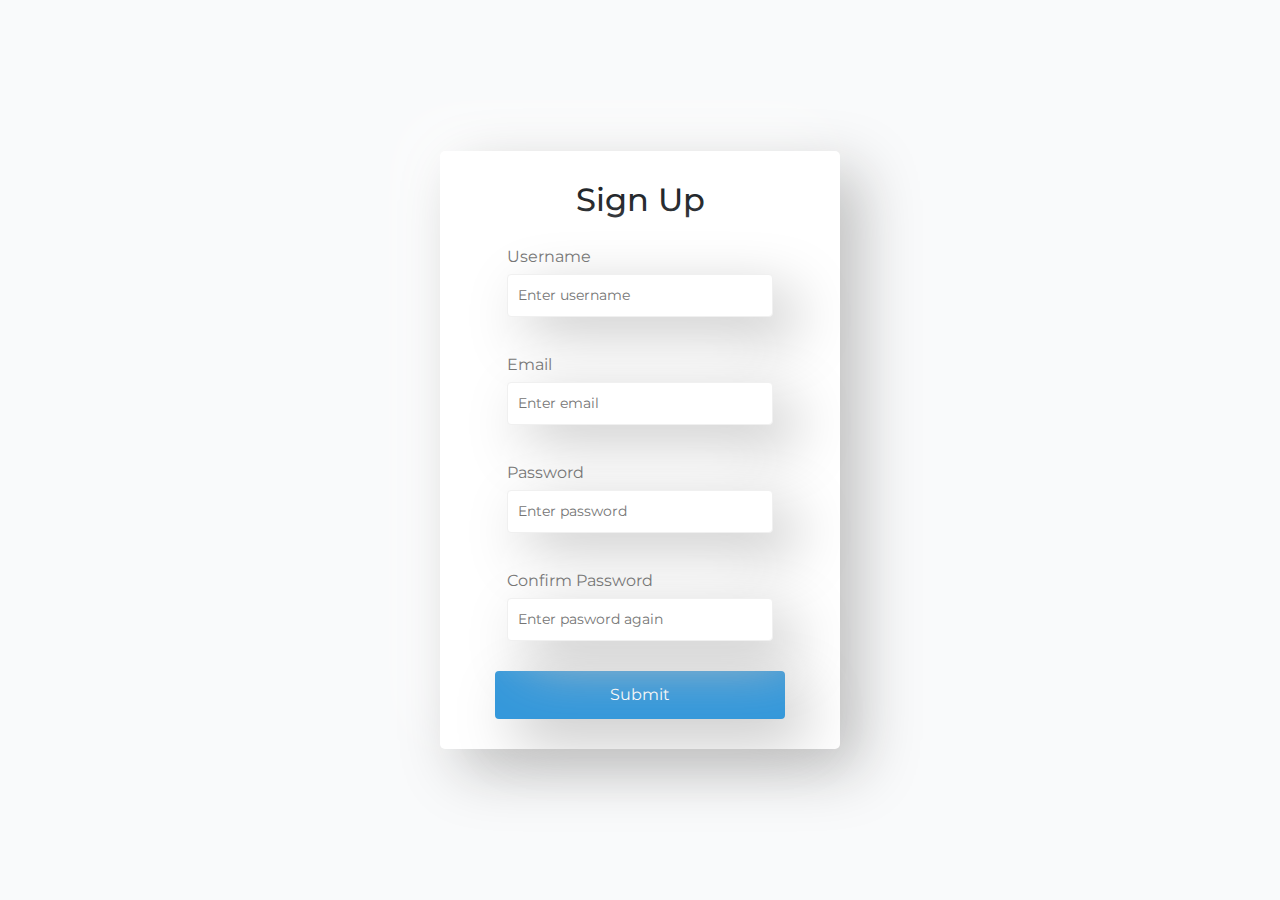
<file: projects/form-validations/index.html>
<!DOCTYPE html>
<html lang="en" >
<head>
  <meta charset="UTF-8">
  <title>CodePen - Form Validation using Pure JS</title>
  <link rel="stylesheet" href="./style.css">

</head>
<body>
<!-- partial:index.partial.html -->
<div class="container">
  <form id="form" action="#" class="form">
    <h2>Sign Up</h2>
    <div class="form-control">
      <label for="username">Username</label>
      <input type="text" id="username" placeholder="Enter username" />
      <small>Error Message</small>
    </div>
    <div class="form-control">
      <label for="email">Email</label>
      <input type="text" id="email" placeholder="Enter email" />
      <small>Error Message</small>
    </div>
    <div class="form-control">
      <label for="password">Password</label>
      <input type="password" id="password" placeholder="Enter password" />
      <small>Error Message</small>
    </div>
    <div class="form-control">
      <label for="password2">Confirm Password</label>
      <input type="password" id="password2" placeholder="Enter pasword again" />
      <small>Error Message</small>
    </div>
    <button type="submit" onclick="javascript:void(0)">Submit</button>
  </form>
</div>
<!-- partial -->
  <script  src="./script.js"></script>

</body>
</html>
</file>
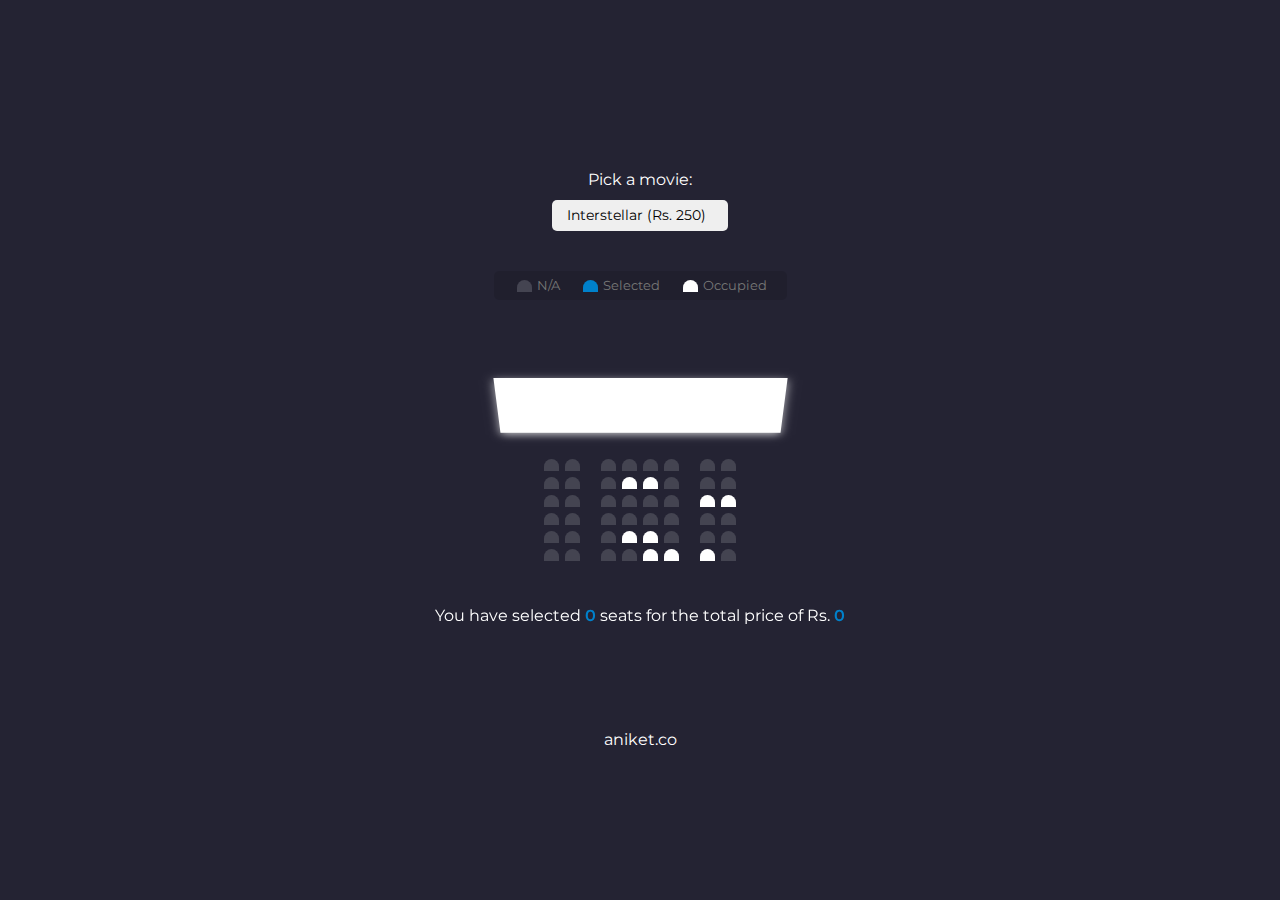
<file: projects/theatre-seat-booking/index.html>
<!DOCTYPE html>
<html lang="en" >
<head>
  <meta charset="UTF-8">
  <title>CodePen - Theatre Seat Booking UI</title>
  <link rel="stylesheet" href="./style.css">

</head>
<body>
<!-- partial:index.partial.html -->
<div class="movie-container">
  <label>Pick a movie: </label>
  <select id="movie">
    <option value="250">Interstellar (Rs. 250)</option>
    <option value="200">Kabir Singh (Rs. 200)</option>
    <option value="150">Duniyadari (Rs. 150)</option>
    <option value="100">Natsamrat (Rs. 100)</option>
  </select>
  
  <ul class="showcase">
    <li>
      <div class="seat"></div>
      <small>N/A</small>
    </li>
    <li>
      <div class="seat selected"></div>
      <small>Selected</small>
    </li>
    <li>
      <div class="seat occupied"></div>
      <small>Occupied</small>
    </li>    
  </ul>
  
  <div class="container">
    <div class="screen"></div>
    
    <div class="row">
        <div class="seat"></div>
        <div class="seat"></div>
        <div class="seat"></div>
        <div class="seat"></div>
        <div class="seat"></div>
        <div class="seat"></div>
        <div class="seat"></div>
        <div class="seat"></div>
      </div>
      <div class="row">
        <div class="seat"></div>
        <div class="seat"></div>
        <div class="seat"></div>
        <div class="seat occupied"></div>
        <div class="seat occupied"></div>
        <div class="seat"></div>
        <div class="seat"></div>
        <div class="seat"></div>
      </div>
      <div class="row">
        <div class="seat"></div>
        <div class="seat"></div>
        <div class="seat"></div>
        <div class="seat"></div>
        <div class="seat"></div>
        <div class="seat"></div>
        <div class="seat occupied"></div>
        <div class="seat occupied"></div>
      </div>
      <div class="row">
        <div class="seat"></div>
        <div class="seat"></div>
        <div class="seat"></div>
        <div class="seat"></div>
        <div class="seat"></div>
        <div class="seat"></div>
        <div class="seat"></div>
        <div class="seat"></div>
      </div>
      <div class="row">
        <div class="seat"></div>
        <div class="seat"></div>
        <div class="seat"></div>
        <div class="seat occupied"></div>
        <div class="seat occupied"></div>
        <div class="seat"></div>
        <div class="seat"></div>
        <div class="seat"></div>
      </div>
      <div class="row">
        <div class="seat"></div>
        <div class="seat"></div>
        <div class="seat"></div>
        <div class="seat"></div>
        <div class="seat occupied"></div>
        <div class="seat occupied"></div>
        <div class="seat occupied"></div>
        <div class="seat"></div>
      </div>
    
    <p class="text">
      You have selected <span id="count">0</span> seats for the total price of Rs. <span id="total">0</span>
    </p>
  </div>
</div>

<div class="credits"><a href="http://www.aniket.co" target="_blank">aniket.co</a></div>
<!-- partial -->
  <script  src="./script.js"></script>

</body>
</html>
</file>
<file: projects/form-validations/style.css>
@import url("https://fonts.googleapis.com/css?family=Montserrat&display=swap");

@import url("https://stackpath.bootstrapcdn.com/bootstrap/4.4.1/css/bootstrap.min.css");

:root {
  --success-color: #2ecc71;
  --error-color: #e74c3c;
}

body {
	font-family: "Montserrat", sans-serif;
	min-height: 100vh;
	display: flex;
	align-items: center;
	justify-content: center;
  background-color: #f9fafb;
  margin: 0;
}

* {
	font-family: "Montserrat", sans-serif !important;
  box-sizing: border-box;
}

.container {
  width: 400px;
  border-radius: 5px;
  box-shadow:  20px 20px 60px #bebebe, 
             -20px -20px 60px #ffffff;
  background-color: #fff;
}

h2 {
  text-align: center;
  margin: 0 0 20px;
}

.form {
  padding: 30px 40px;
}

.form-control {
  padding-bottom: 20px !important;
  margin-bottom: 70px !important;
  position: relative;
  border: none !important;
  background-color: transparent !important;
}

.form-control label {
  color: #777;
  display: block;
  margin-bottom: 5px;
  background: transparent;
}

.form-control input {
  border: 1px solid #f0f0f0;
  border-radius: 4px;
  display: block;
  width: 100%;
  padding: 10px;
  font-size: 14px;
  box-shadow:  20px 20px 60px #bebebe, 
             -20px -20px 60px #ffffff;
}

.form-control input:focus {
  outline: 0;
  border-color: #777;
}

.form-control.success input {
  border-color: var(--success-color)
}

.form-control.error input {
  border-color: var(--error-color)
}

.form-control small {
  color: var(--error-color);
  position: absolute;
  top: 82px;
  left: 14px;
  visibility: hidden;
}

.form-control.error small {
  visibility: visible;
}

.form button {
  cursor: pointer;
  background-color: #3498db;
  border: 2px solid #3498db;
  border-radius: 4px;
  color: #fff;
  display: block;
  font-size: 16px;
  padding: 10px;
  margin-top: 20px;
  width: 100%;
  box-shadow:  20px 20px 60px #bebebe, 
             -20px -20px 60px #ffffff;
}
</file>
<file: projects/theatre-seat-booking/style.css>
@import url("https://fonts.googleapis.com/css?family=Montserrat&display=swap");

@import url("https://stackpath.bootstrapcdn.com/bootstrap/4.4.1/css/bootstrap.min.css");

body {
	font-family: "Montserrat", sans-serif;
	min-height: 100vh;
	display: flex;
	align-items: center;
	justify-content: center;
	flex-direction: column;
  background-color: #242333;
  color: #fff;
  margin: 0;
}

* {
	font-family: "Montserrat", sans-serif !important;
  box-sizing: border-box;
}

.movie-container {
  margin: 20px 0px;
  display: flex;
  justify-content: center;
  align-items: center;
  flex-direction: column
}

.movie-container select {
  appearance: none;
  -moz-appearance: none;
  -webkit-appearance: none;
  border: 0;
  padding: 5px 15px;
  margin-bottom: 40px;
  font-size: 14px;
  border-radius: 5px;
}

.container {
  perspective: 1000px;
  margin: 40px 0;
  display: flex;
  flex-direction: column;
  justify-content: center;
  align-items: center;
}

.seat {
  background-color: #444451;
  height: 12px;
  width: 15px;
  margin: 3px;
  border-top-left-radius: 10px;
  border-top-right-radius: 10px;
}

.selected {
  background-color: #0081cb;
}

.occupied {
  background-color: #fff;
}

.seat:nth-of-type(2) {
  margin-right: 18px;
}

.seat:nth-last-of-type(2) {
  margin-left: 18px;
}

.seat:not(.occupied):hover {
  cursor: pointer;
  transform: scale(1.2);
}

.showcase .seat:not(.occupied):hover {
  cursor: default;
  transform: scale(1);
}

.showcase {
  display: flex;
  justify-content: space-between;
  list-style-type: none;
  background: rgba(0,0,0,0.1);
  padding: 5px 10px;
  border-radius: 5px;
  color: #777;
}

.showcase li {
  display: flex;
  align-items: center;
  justify-content: center;
  margin: 0 10px;
}

.showcase li small {
  margin-left: 2px;
}

.row {
  display: flex;
  align-items: center;
  justify-content: center;
}

.screen {
  background: #fff;
  height: 70px;
  width: 70%;
  margin: 15px 0;
  transform: rotateX(-45deg);
  box-shadow: 0 3px 10px rgba(255,255,255,0.7);
}

p.text {
  margin: 40px 0;
}

p.text span {
  color: #0081cb;
  font-weight: 600;
  box-sizing: content-box;
}

.credits a {
  color: #fff;
}
</file>
